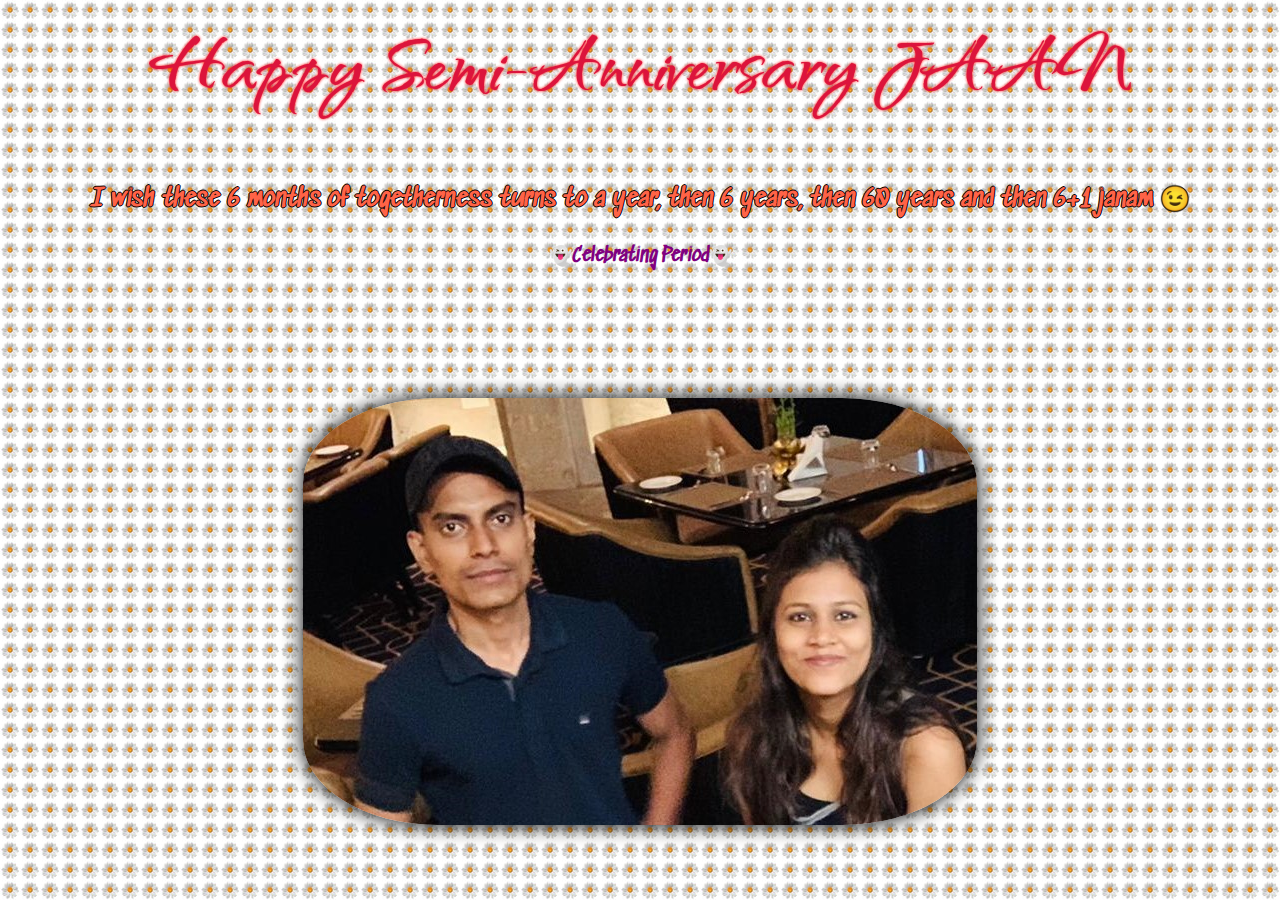
<file: index.html>
<!DOCTYPE html>
<html lang="en" dir="ltr">
  <head>
    <meta charset="utf-8">
    <title>Semi-Anniversary Celebration!!!</title>
    <link rel="stylesheet" type="text/css" href="style.css" />
    <link rel="preconnect" href="https://fonts.googleapis.com">
    <link rel="preconnect" href="https://fonts.gstatic.com" crossorigin>
    <link href="https://fonts.googleapis.com/css2?family=Neonderthaw&family=Sedgwick+Ave&display=swap" rel="stylesheet">
    <link href="https://fonts.googleapis.com/css2?family=Qwitcher+Grypen:wght@700&display=swap" rel="stylesheet">

  </head>
  <body>
    <div class="container">
    <h1>Happy Semi-Anniversary JAAN</h1>
    <h2>I wish these 6 months of togetherness turns to a year, then 6 years, then 60 years and then 6+1 janam &#128521</h2>
    <a href="https://amans1011.github.io/calender.github.io/">
    <h3>&#128123Celebrating Period&#128123</h3>
    </a>
    </div>
    <div class="image">
      <img src="IMG.jpg" alt="OUR PIC">
    </div>

  </body>
</html>
</file>
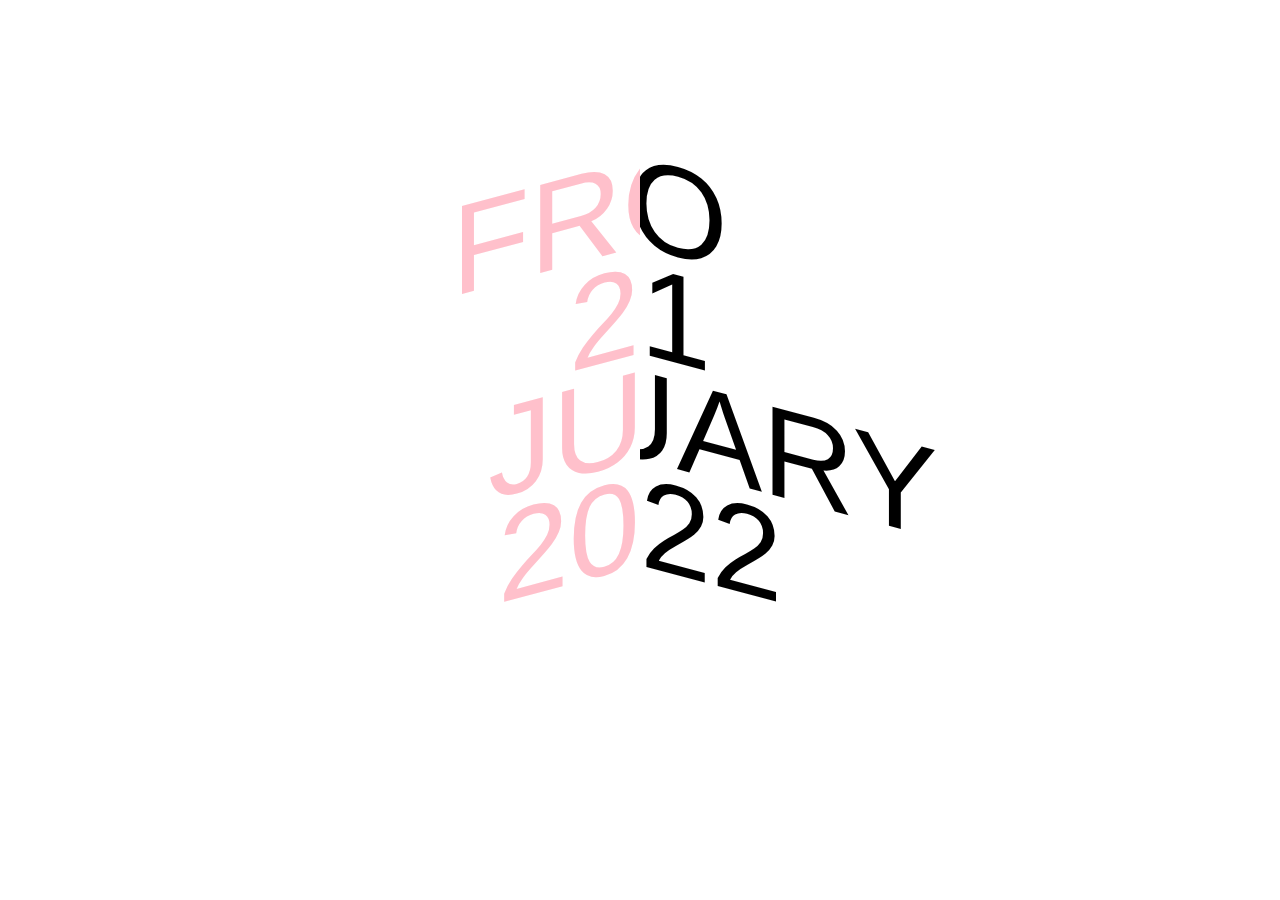
<file: page2.html>
<!DOCTYPE html>
<html lang="en" dir="ltr">
  <head>
    <meta charset="utf-8">
    <title>p2</title>
    <link rel="stylesheet" type="text/css" href="page2style.css" />

  </head>
  <body>


    <div class="wrap">
        <div class="line">
          <div class="left">
            <div class="content">
              <span class="spanSlow">from  </span>
            </div>
          </div><!--
          --><div class="right">
            <div class="content">
              <span class="spanSlow">to</span>
            </div>
          </div>
        </div>
        <div class="line">
          <div class="left">
            <div class="content">
              <span class="spanSlow">21</span>
            </div>
          </div><!--
          --><div class="right">
            <div class="content">
              <span class="spanSlow">21</span>
            </div>
          </div>
          </div>
          <div class="line">
              <div class="left">
                <div class="content">
                  <span class="spanFast">July</span>
                </div>
              </div><!--
              --><div class="right">
                <div class="content">
                  <span class="spanFast">January</span>
                </div>
              </div>
            </div>
            <div class="line">
                <div class="left">
                  <div class="content">
                    <span class="spanSlow">2021</span>
                  </div>
                </div><!--
                --><div class="right">
                  <div class="content">
                    <span class="spanSlow">2022</span>
                  </div>
                </div>
              </div>
    </div>

    <script type="text/javascript" src="javascript.js"></script>

  </body>
</html>
</file>
<file: style.css>
body {
  background-image: url('BBImage.jpg');
  text-align: center;
}

h1 {
  color: crimson;
  font-family: 'Qwitcher Grypen', cursive;
  font-size: 100px;
  margin-top: 0;
  text-shadow: 0 0 3px #FF0000;
  animation: glow 2s ease-in-out infinite alternate;
}

h2 {
  font-family: 'Sedgwick Ave', cursive;
  color: #ff6347;
  text-shadow: -1px 0 black, 0 1px black, 1px 0 black, 0 -1px black;
  margin-top: 30px;
  
}

h3 {
  color: #800080;
  font-family: 'Sedgwick Ave', cursive;
  margin-top: 30px;
  margin-bottom: 100px;
}
a {
  text-decoration: none;
}

.image img{
  border-radius: 20%;
  box-shadow: 0 0 20px black;
  margin-top: 30px;
  margin-bottom: 30px;
}

.image img:hover{
  border-radius: 20%;
  box-shadow: 0 0 40px pink;
}

@keyframes glow {
   from {
     text-shadow: 0 0 20px crimson;
   }
   to {
     text-shadow: 0 0 30px #34b3c1, 0 0 10px #4dbbc7;
   }
}

@media(max-width:998px){

}

@media(max-width:768px){
   .image img{
     width: 100%;
     margin-top: 30px;
   }
  
     h2 {
     font-family: 'Sedgwick Ave', cursive;
     color: #ff6347;
     text-shadow: -1px 0 black, 0 1px black, 1px 0 black, 0 -1px black;
     margin-top: 30px;
   }

   h3 {
     color: #800080;
     font-family: 'Sedgwick Ave', cursive;
     margin-top: 30px;
   }
}
</file>
<file: page2style.css>
* {
  margin: 0;
  padding: 0;
}
body {
  height: 100vh;
  display: flex;
  justify-content: center;
  align-items: center;
}
.line {
  width: 100vw;
}
.left, .right {
  width: 50vw;
  overflow: hidden;
  display: inline-block;
}
.left {
  color:pink;
  transform: skew(0deg, -15deg);
}
.right {
  color: black;
  transform: skew(0deg, 15deg);
}
.left .content {
  width: 100vw;
  text-align: center;
}
.right .content {
  width: 100vw;
  text-align: center;
  transform: translate(-50vw);
}
span {
  display: inline-block;
  font-family: 'Montserrat', sans-serif;
  font-size: 10vw;
  text-transform: uppercase;
  line-height: .8;
  transition: ease-out .6s;
}
</file>
